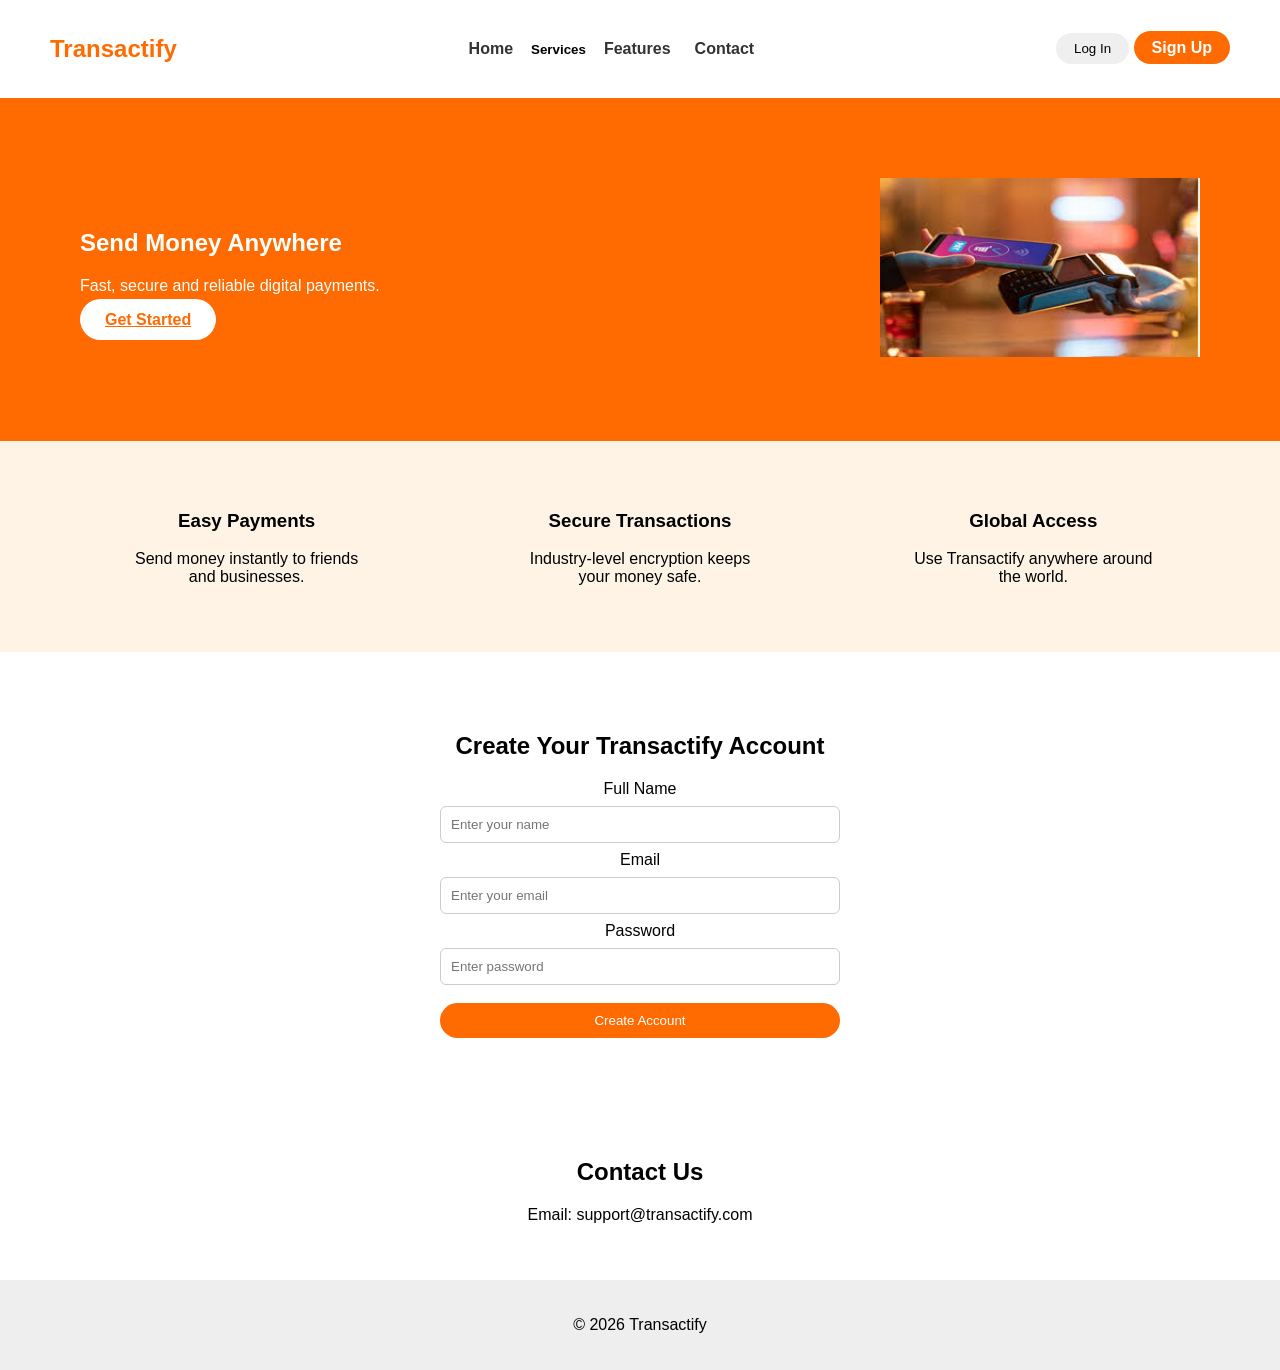
<file: index.html>
<!DOCTYPE html>
<html lang="en">
<head>
<meta charset="UTF-8">
<title>Transactify</title>
<link rel="stylesheet" href="transactify.css">
</head>

<body>

<header>

<h2 class="logo">Transactify</h2>

<nav>

<a href="#home">Home</a>

<div class="dropdown">
<button class="dropbtn">Services</button>

<div class="dropdown-content">
<a href="#payments">Payments</a>
<a href="#security">Security</a>
<a href="#global">Global Access</a>
</div>

</div>

<a href="#features">Features</a>
<a href="#contact">Contact</a>

</nav>

<div class="buttons">

<button class="login">Log In</button>

<a href="#signup" class="signup">Sign Up</a>

</div>

</header>


<section id="home" class="hero">

<div class="hero-text">

<h1>Send Money Anywhere</h1>

<p>Fast, secure and reliable digital payments.</p>

<a href="#signup" class="cta">Get Started</a>

</div>

<div class="hero-image">

<img src="payment.jpg" alt="Digital Payment">

</div>

</section>


<section id="features" class="features">

<article id="payments">
<h3>Easy Payments</h3>
<p>Send money instantly to friends and businesses.</p>
</article>

<article id="security">
<h3>Secure Transactions</h3>
<p>Industry-level encryption keeps your money safe.</p>
</article>

<article id="global">
<h3>Global Access</h3>
<p>Use Transactify anywhere around the world.</p>
</article>

</section>


<section id="signup">

<h2>Create Your Transactify Account</h2>

<form>

<label for="name">Full Name</label>
<input type="text" id="name" placeholder="Enter your name">

<label for="email">Email</label>
<input type="email" id="email" placeholder="Enter your email">

<label for="password">Password</label>
<input type="password" id="password" placeholder="Enter password">

<button type="submit">Create Account</button>

</form>

</section>


<section id="contact">

<h2>Contact Us</h2>

<p>Email: support@transactify.com</p>

</section>

<footer>

<p>© 2026 Transactify</p>

</footer>

</body>
</html>
</file>
<file: transactify.css>
html{
scroll-behavior:smooth;
}

body{
margin:0;
font-family:Arial;
}



header{
display:flex;
justify-content:space-between;
align-items:center;
padding:15px 50px;
background:white;
}

.logo{
color:#ff6b00;
}

nav{
display:flex;
align-items:center;
}

nav a{
margin:0 12px;
text-decoration:none;
color:#333;
font-weight:bold;
}



.buttons button{
margin-left:10px;
padding:8px 18px;
border-radius:20px;
border:none;
}

.signup{
background:#ff6b00;
color:white;
padding:8px 18px;
border-radius:20px;
text-decoration:none;
font-weight:bold;
}



.hero{
display:flex;
align-items:center;
justify-content:space-between;
padding:80px;
background:#ff6b00;
color:white;
}

.hero-text{
max-width:500px;
}

.hero-image img{
width:320px;
}

.cta{
padding:12px 25px;
border:none;
border-radius:25px;
background:white;
color:#ff6b00;
font-weight:bold;
}



.features{
display:flex;
justify-content:space-around;
padding:50px;
background:#fff3e6;
}

.features article{
width:250px;
text-align:center;
}



#signup{
padding:60px;
text-align:center;
background:white;
}

form{
max-width:400px;
margin:auto;
display:flex;
flex-direction:column;
}

input{
margin:8px 0;
padding:10px;
border-radius:6px;
border:1px solid #ccc;
}

form button{
margin-top:10px;
padding:10px;
background:#ff6b00;
color:white;
border:none;
border-radius:20px;
cursor:pointer;
}



.dropdown{
position:relative;
}

.dropbtn{
background:none;
border:none;
font-weight:bold;
cursor:pointer;
}

.dropdown-content{
display:none;
position:absolute;
background:white;
box-shadow:0 2px 6px rgba(0,0,0,0.2);
}

.dropdown-content a{
display:block;
padding:10px;
text-decoration:none;
color:black;
}

.dropdown:hover .dropdown-content{
display:block;
}



#contact{
padding:40px;
text-align:center;
}



footer{
text-align:center;
padding:20px;
background:#eee;
}
</file>
